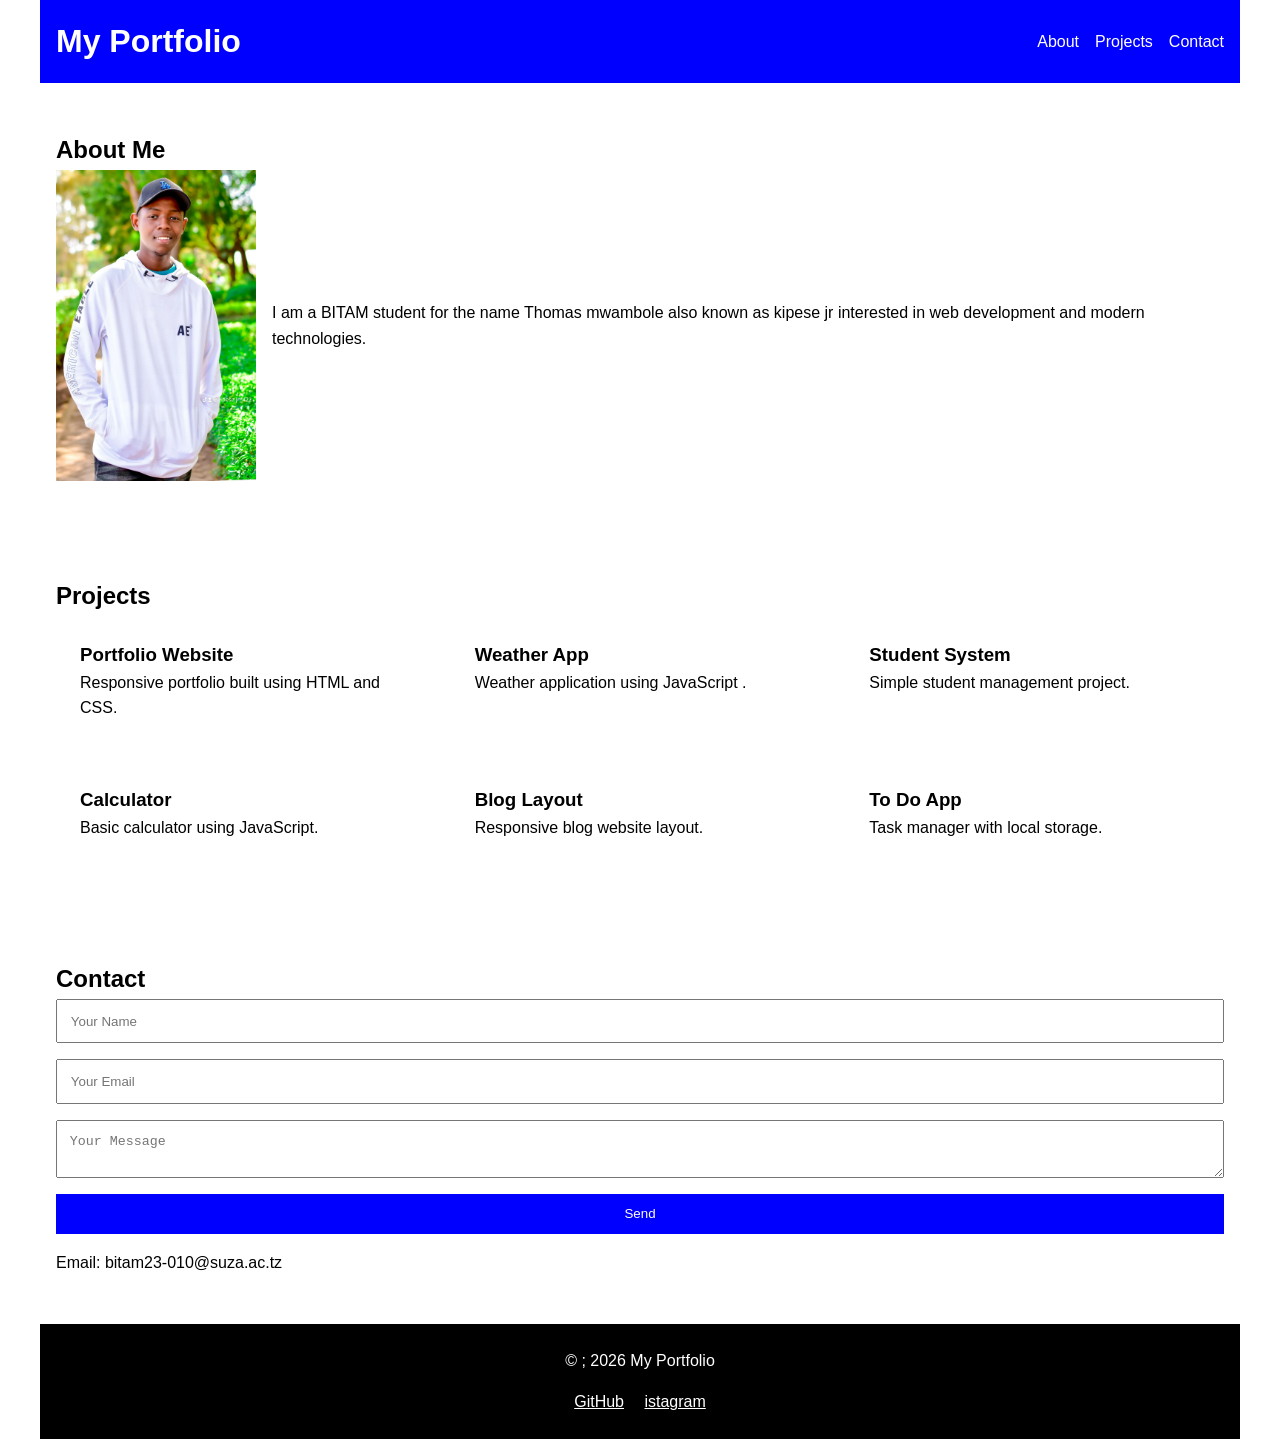
<file: index.html>
<!DOCTYPE html>
<html lang="en">
<head>
  <meta charset="UTF-8">
  <meta name="viewport" content="width=device-width, initial-scale=1.0">
  <title>My Portfolio</title>

  <link rel="stylesheet" href="styles.css">
</head>
<body>

  <header>
    <h1>My Portfolio</h1>

    <nav>
      <ul class="nav-links">
        <li><a href="about.html">About</a></li>
    <li><a href="project.html">Projects</a></li>
        <li><a href="contact.html">Contact</a></li>
      </ul>
    </nav>
  </header>

  <main>

    <section id="about">
      <h2>About Me</h2>

      <div class="about-container">
        <img src="me.png" >

        <p>
          I am a BITAM student for the name Thomas mwambole also known as kipese jr interested in web
          development and modern technologies.
        </p>
      </div>
    </section>

   
    <section id="projects">
      <h2>Projects</h2>

      <div class="projects-grid">

        <article class="project-card">
          <h3>Portfolio Website</h3>
          <p>Responsive portfolio built using HTML and CSS.</p>
        </article>

        <article class="project-card">
          <h3>Weather App</h3>
          <p>Weather application using JavaScript .</p>
        </article>

        <article class="project-card">
          <h3>Student System</h3>
          <p>Simple student management project.</p>
        </article>

        <article class="project-card">
          <h3>Calculator</h3>
          <p>Basic calculator using JavaScript.</p>
        </article>

        <article class="project-card">
          <h3>Blog Layout</h3>
          <p>Responsive blog website layout.</p>
        </article>

        <article class="project-card">
          <h3>To Do App</h3>
          <p>Task manager with local storage.</p>
        </article>

      </div>
    </section>

    <section id="contact">
      <h2>Contact</h2>

      <form class="contact-form">
        <input type="text" placeholder="Your Name">

        <input type="email" placeholder="Your Email">

        <textarea placeholder="Your Message"></textarea>

        <button type="submit">Send</button>
      </form>

      <p>Email: bitam23-010@suza.ac.tz</p>
    </section>

  </main>

  
  <footer>
    <p> &copy ; 2026 My Portfolio</p>

    <div class="social-links">
      <a href="bitam23-010kipesejr">GitHub</a>
      <a href="kipesejr_42">istagram</a>
    </div>
  </footer>

</body>
</html>
</file>
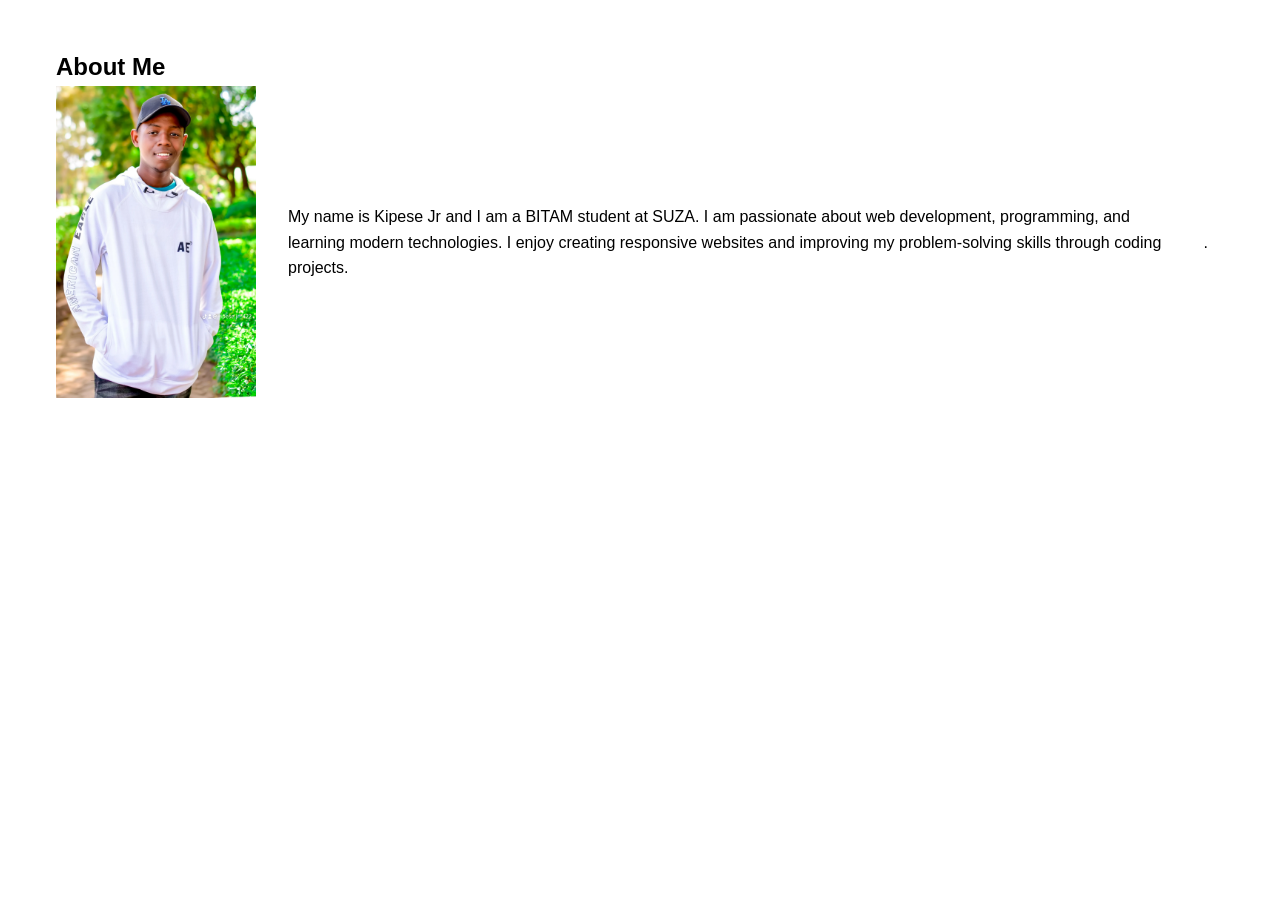
<file: about.html>
<!DOCTYPE html>
<html lang="en">
<head>
  <meta charset="UTF-8">
  <meta name="viewport" content="width=device-width, initial-scale=1.0">
  <title>My Portfolio</title>

  <link rel="stylesheet" href="styles.css">
</head>
<body>
    <main>

    <section id="about">
      <h2>About Me</h2>

      <div class="about-container">
        <img src="me.png" >

        <p>
         <p>
  My name is Kipese Jr and I am a BITAM  student at SUZA.
  I am passionate about web development, programming, and learning
  modern technologies. I enjoy creating responsive websites and
  improving my problem-solving skills through coding projects.
</p>.
        </p>
      </div>
    </section>
</body>
</html>
</file>
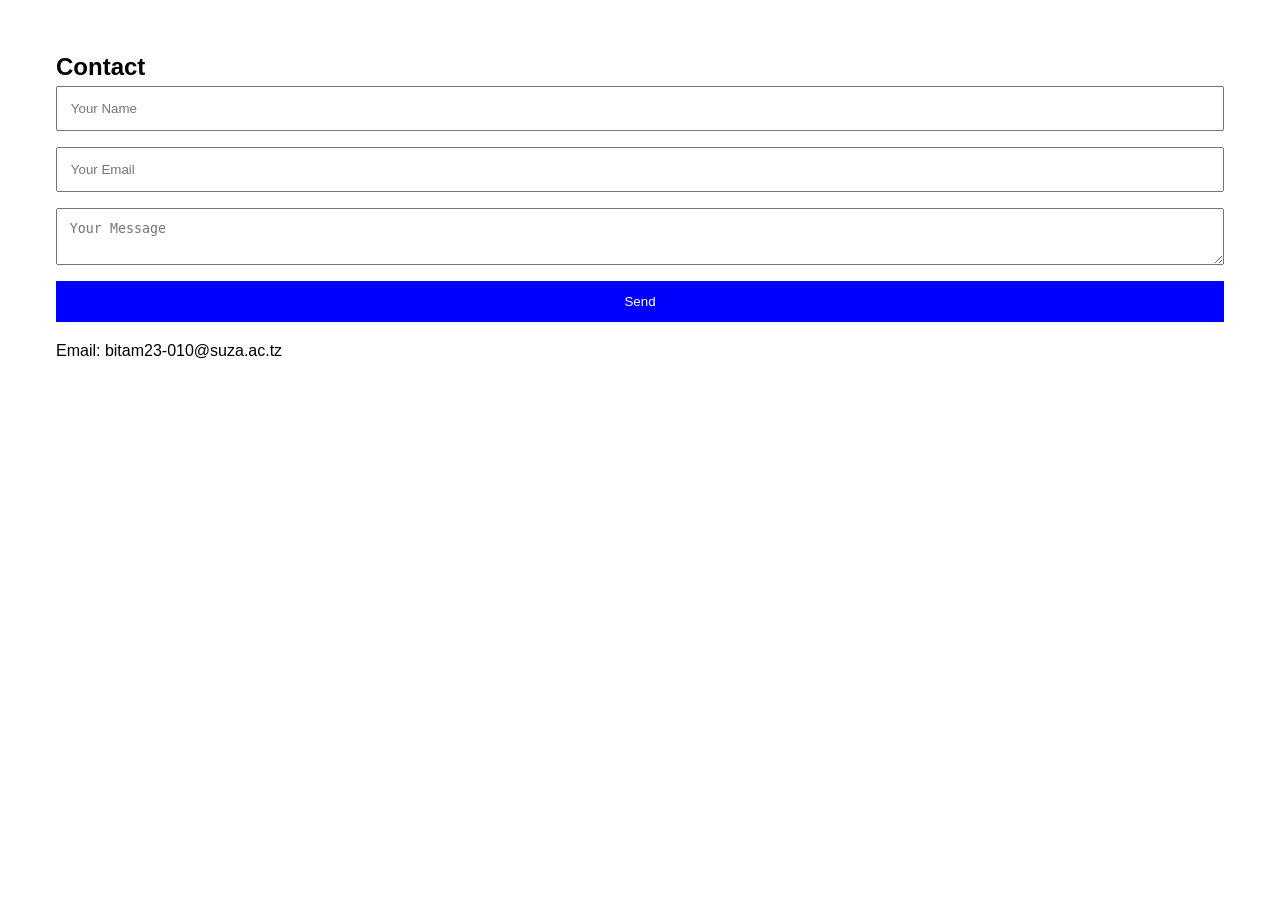
<file: contact.html>
<!DOCTYPE html>
<html lang="en">
<head>
  <meta charset="UTF-8">
  <meta name="viewport" content="width=device-width, initial-scale=1.0">
  <title>My Portfolio</title>

  <link rel="stylesheet" href="styles.css">
</head>
<body>
    <main>
        <section id="contact">
      <h2>Contact</h2>

      <form class="contact-form">
        <input type="text" placeholder="Your Name">

        <input type="email" placeholder="Your Email">

        <textarea placeholder="Your Message"></textarea>

        <button type="submit">Send</button>
      </form>

      <p>Email: bitam23-010@suza.ac.tz</p>
    </section>

  </main>
</body>
</file>
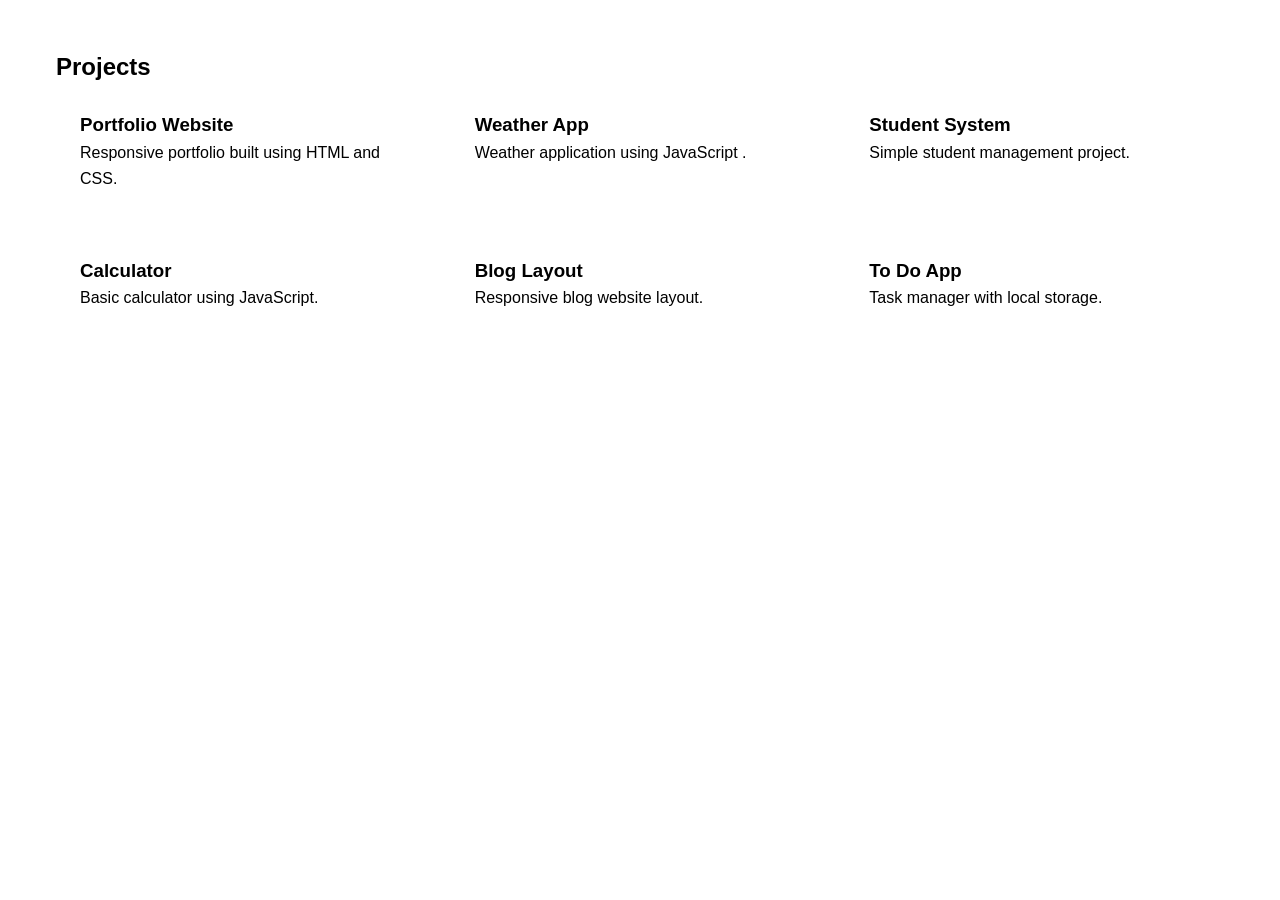
<file: project.html>
<!DOCTYPE html>
<html lang="en">
<head>
  <meta charset="UTF-8">
  <meta name="viewport" content="width=device-width, initial-scale=1.0">
  <title>My Portfolio</title>

  <link rel="stylesheet" href="styles.css">
</head>
<body>
    <main>
 <section id="projects">
      <h2>Projects</h2>

      <div class="projects-grid">

        <article class="project-card">
          <h3>Portfolio Website</h3>
          <p>Responsive portfolio built using HTML and CSS.</p>
        </article>

        <article class="project-card">
          <h3>Weather App</h3>
          <p>Weather application using JavaScript .</p>
        </article>

        <article class="project-card">
          <h3>Student System</h3>
          <p>Simple student management project.</p>
        </article>

        <article class="project-card">
          <h3>Calculator</h3>
          <p>Basic calculator using JavaScript.</p>
        </article>

        <article class="project-card">
          <h3>Blog Layout</h3>
          <p>Responsive blog website layout.</p>
        </article>

        <article class="project-card">
          <h3>To Do App</h3>
          <p>Task manager with local storage.</p>
        </article>

      </div>
    </section>

</body>
</html>
</file>
<file: styles.css>
:root {
  --primary: blue;
  --bg: white;
  --text:black;
  --white: white
}


* {
  margin: 0;
  padding: 0;
  box-sizing: border-box;
}


body {
  font-family: Arial, sans-serif;
  background: var(--bg);
  color: var(--text);
  line-height: 1.6;
}


header {
  background: var(--primary);
  color: var(--white);

  display: flex;
  justify-content: space-between;
  align-items: center;

  padding: 1rem;
}

.nav-links {
  list-style: none;

  display: flex;
  gap: 1rem;
}

.nav-links a {
  color: white;
  text-decoration: none;
}


section {
  padding: 3rem 1rem;
}


.about-container {
  display: flex;
  flex-direction: column;
  gap: 1rem;
}

.about-container img {
  width: 200px;
  /*border-radius: 50*/;
}

.projects-grid {
  display: grid;
  grid-template-columns: 1fr;
  gap: 1rem;
}

.project-card {
  background: white;
  padding: 1.5rem;
  border-radius: 0.5rem;
}


.contact-form {
  display: flex;
  flex-direction: column;
  gap: 1rem;

  margin-bottom: 1rem;
}

.contact-form input,
.contact-form textarea {
  padding: 0.8rem;
}

.contact-form button {
  padding: 0.8rem;
  background: var(--primary);
  color: white;
  border: none;
}


footer {
  background: black;
  color: white;
  text-align: center;
  padding: 1.5rem;
}

.social-links {
  margin-top: 1rem;
}

.social-links a {
  color: white;
  margin: 0 0.5rem;
}


@media (min-width: 768px) {

  .projects-grid {
    grid-template-columns: repeat(2, 1fr);
  }

  .about-container {
    flex-direction: row;
    align-items: center;
  }
}


@media (min-width: 1024px) {

  .projects-grid {
    grid-template-columns: repeat(3, 1fr);
  }

  body {
    max-width: 75rem;
    margin: auto;
  }
}
</file>
